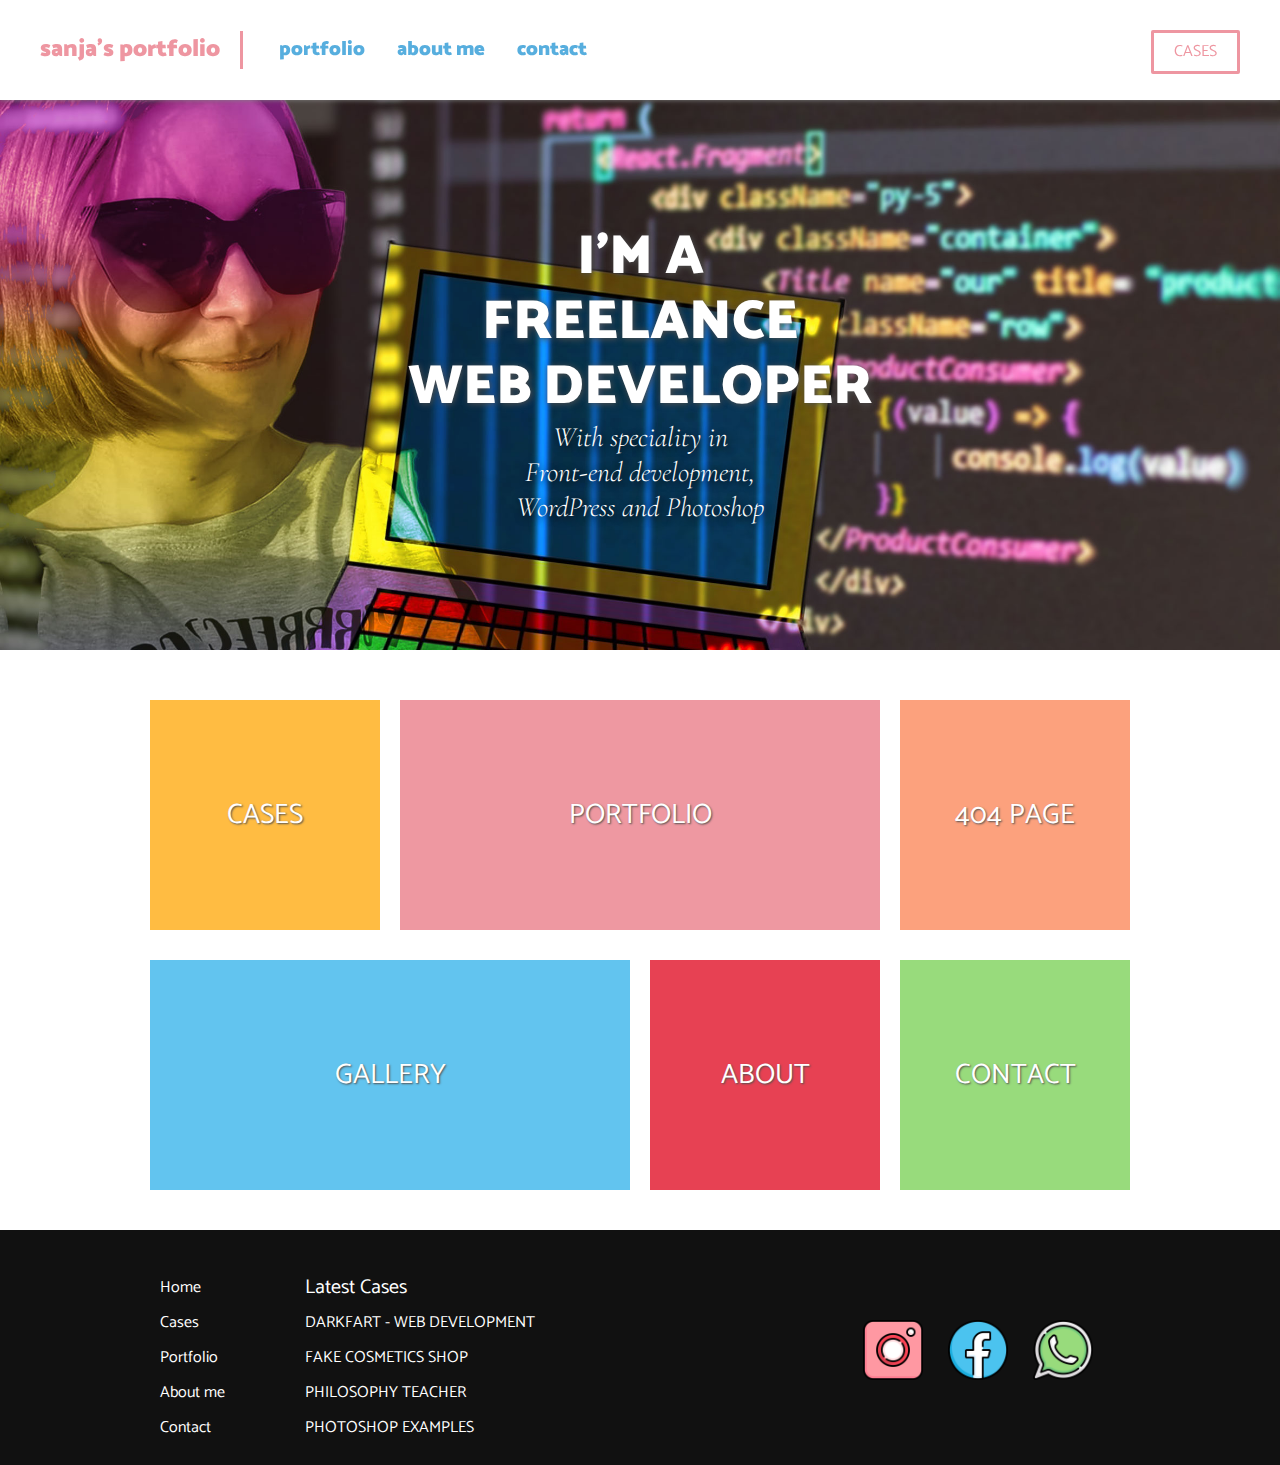
<file: index.html>
<!DOCTYPE html>
<html>
<head>
	<meta charset="utf-8">
	<title>My Portfolio</title>
	<meta name="viewport" content="width=device-width, initial-scale=1.0">
	<link rel="preconnect" href="https://fonts.gstatic.com">
	<link href="https://fonts.googleapis.com/css2?family=Catamaran:wght@100;200;300;400;500;600;700;800;900&family=Cormorant+Garamond:ital,wght@0,300;0,400;0,500;0,600;0,700;1,300;1,400;1,500;1,600;1,700&display=swap" rel="stylesheet">
	<link rel="stylesheet" type="text/css" href="style.css">
</head>

<body>


	<header>
		<a href="index.html" class="header-brand">sanja's portfolio</a>
		<nav>
			<ul>
				<li><a href="#" class="pastelportfolio">portfolio</a></li>
				<li><a href="#" class="pastelabout">about me</a></li>
				<li><a href="#" class="pastelcontact">contact</a></li>
			</ul>
			<a href="cases.html" class="header-cases">Cases</a>
		</nav>
	</header>

	<main>

		<section class="index-banner">
			<div class="vertical-center">
				<h2>I'M A<br>FREELANCE<br>WEB DEVELOPER</h2>
				<h1>With speciality in<br>Front-end development,<br> WordPress and Photoshop</h1>
			</div>
		</section>

		<div class="wrapper">
		<section class="index-links">
			<a href="cases.html" class="cases-pink"><div class="index-boxlink-square ">
				<h3>Cases</h3>
			</div></a>
			<a href="" class="cases-yellow"><div class="index-boxlink-rectangle">
				<h3>Portfolio</h3>
			</div></a>
			<a href="404.html" class="cases-blue"><div class="index-boxlink-square">
				<h3>404 Page</h3>
			</div></a>
			<a href="gallery.html" class="cases-cian"><div class="index-boxlink-rectangle">
				<h3>Gallery</h3>
			</div></a>
			<a href="" class="cases-purple"><div class="index-boxlink-square">
				<h3>About</h3>
			</div></a>
			<a href="" class="cases-green"><div class="index-boxlink-square">
				<h3>Contact</h3>
			</div></a>
		</section>
		
	</main>

	<footer>
		<ul class="footer-links-main">
			<li><a href="">Home</a></li>
			<li><a href="">Cases</a></li>
			<li><a href="">Portfolio</a></li>
			<li><a href="">About me</a></li>
			<li><a href="">Contact</a></li>
		</ul>

		<ul class="footer-links-cases">
			<li><p>Latest Cases</p></li>
			<li><a href="">DARKFART - WEB DEVELOPMENT</a></li>
			<li><a href="">FAKE COSMETICS SHOP</a></li>
			<li><a href="">PHILOSOPHY TEACHER</a></li>
			<li><a href="">PHOTOSHOP EXAMPLES</a></li>
		</ul>
		<div class="footer-sm">
			<a href="" ><img src="img/instagram-logo.png" alt="instagram icon" class="smicons"></a>
			<a href=""><img src="img/facebook-logo.png" alt="instagram logo" class="smicons"></a>
			<a href=""><img src="img/whatsapp-logo.png" alt="instagram logo" class="smicons"></a>
			
		</div>

		<!--<div>Icons made by <a href="https://www.freepik.com" title="Freepik">Freepik</a> from <a href="https://www.flaticon.com/" title="Flaticon">www.flaticon.com</a></div>-->

	</footer>
</div>

</body>


</html>
</file>
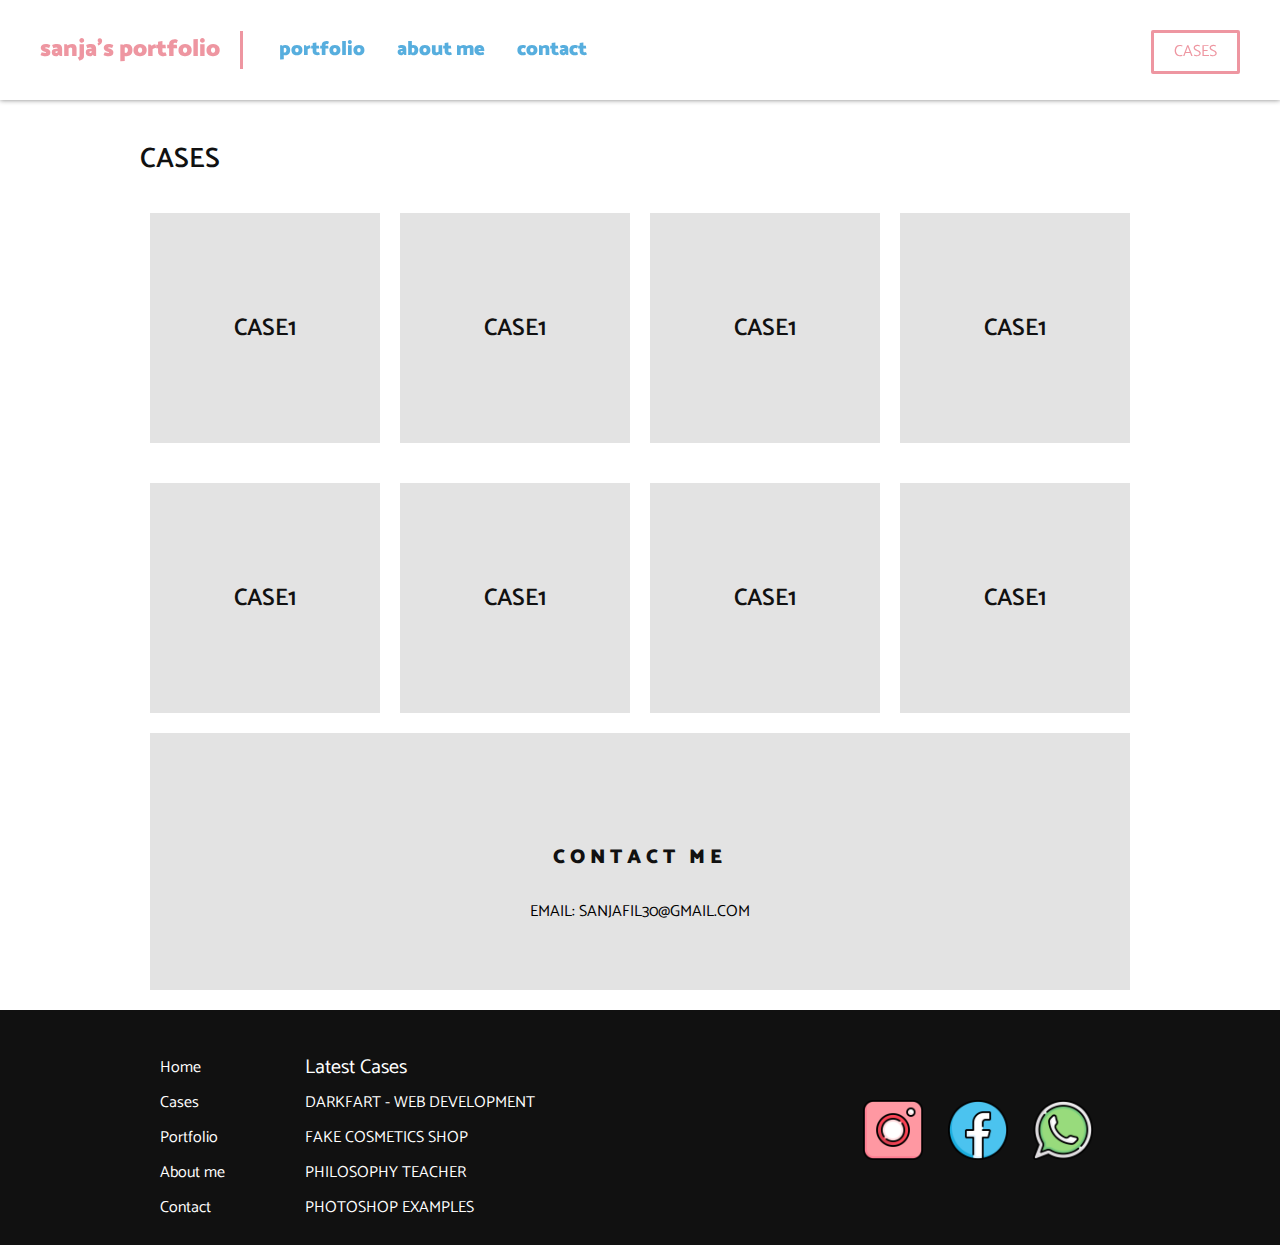
<file: cases.html>
<!DOCTYPE html>
<html>
<head>
	<meta charset="utf-8">
	<title>My Portfolio</title>
	<meta name="viewport" content="width=device-width, initial-scale=1.0">
	<link rel="preconnect" href="https://fonts.gstatic.com">
	<link href="https://fonts.googleapis.com/css2?family=Catamaran:wght@100;200;300;400;500;600;700;800;900&family=Cormorant+Garamond:ital,wght@0,300;0,400;0,500;0,600;0,700;1,300;1,400;1,500;1,600;1,700&display=swap" rel="stylesheet">
	<link rel="stylesheet" type="text/css" href="style.css">
</head>

<body>


	<header>
		<a href="index.html" class="header-brand">sanja's portfolio</a>
		<nav>
			<ul>
				<li><a href="portfolio.html" class="pastelportfolio">portfolio</a></li>
				<li><a href="about.html" class="pastelabout">about me</a></li>
				<li><a href="contact.html" class="pastelcontact">contact</a></li>
			</ul>
			<a href="cases.html" class="header-cases">Cases</a>
		</nav>
	</header>

	<main>
		<section class="cases-links">
		<div class="wrapper-cases">
			<h2>cases</h2>
		<a href="case1.html"><div class="cases-link"><p>Case1</p></div></a>
		<a href="case2.html"><div class="cases-link"><p>Case1</p></div></a>
		<a href="case3.html"><div class="cases-link"><p>Case1</p></div></a>
		<a href="case4.html"><div class="cases-link"><p>Case1</p></div></a>
		<a href="case5.html"><div class="cases-link"><p>Case1</p></div></a>
		<a href="case6.html"><div class="cases-link"><p>Case1</p></div></a>
		<a href="case7.html"><div class="cases-link"><p>Case1</p></div></a>
		<a href="case8.html"><div class="cases-link"><p>Case1</p></div></a>
		<br>
		<div class="contact-cases">
				<h2>CONTACT ME</h2> <br>
				<p>email: sanjafil30@gmail.com</p>
		</div>

		</section>

		<!--<div class="wrapper-cases1">-->
			
			
		<!--</div>-->
	</main>

	<footer>
		<ul class="footer-links-main">
			<li><a href="">Home</a></li>
			<li><a href="">Cases</a></li>
			<li><a href="">Portfolio</a></li>
			<li><a href="">About me</a></li>
			<li><a href="">Contact</a></li>
		</ul>

		<ul class="footer-links-cases">
			<li><p>Latest Cases</p></li>
			<li><a href="">DARKFART - WEB DEVELOPMENT</a></li>
			<li><a href="">FAKE COSMETICS SHOP</a></li>
			<li><a href="">PHILOSOPHY TEACHER</a></li>
			<li><a href="">PHOTOSHOP EXAMPLES</a></li>
		</ul>
		<div class="footer-sm">
			<a href="" ><img src="img/instagram-logo.png" alt="instagram icon" class="smicons"></a>
			<a href=""><img src="img/facebook-logo.png" alt="instagram logo" class="smicons"></a>
			<a href=""><img src="img/whatsapp-logo.png" alt="instagram logo" class="smicons"></a>
			
		</div>

		<!--<div>Icons made by <a href="https://www.freepik.com" title="Freepik">Freepik</a> from <a href="https://www.flaticon.com/" title="Flaticon">www.flaticon.com</a></div>-->

	</footer>
</div>

</body>


</html>
</file>
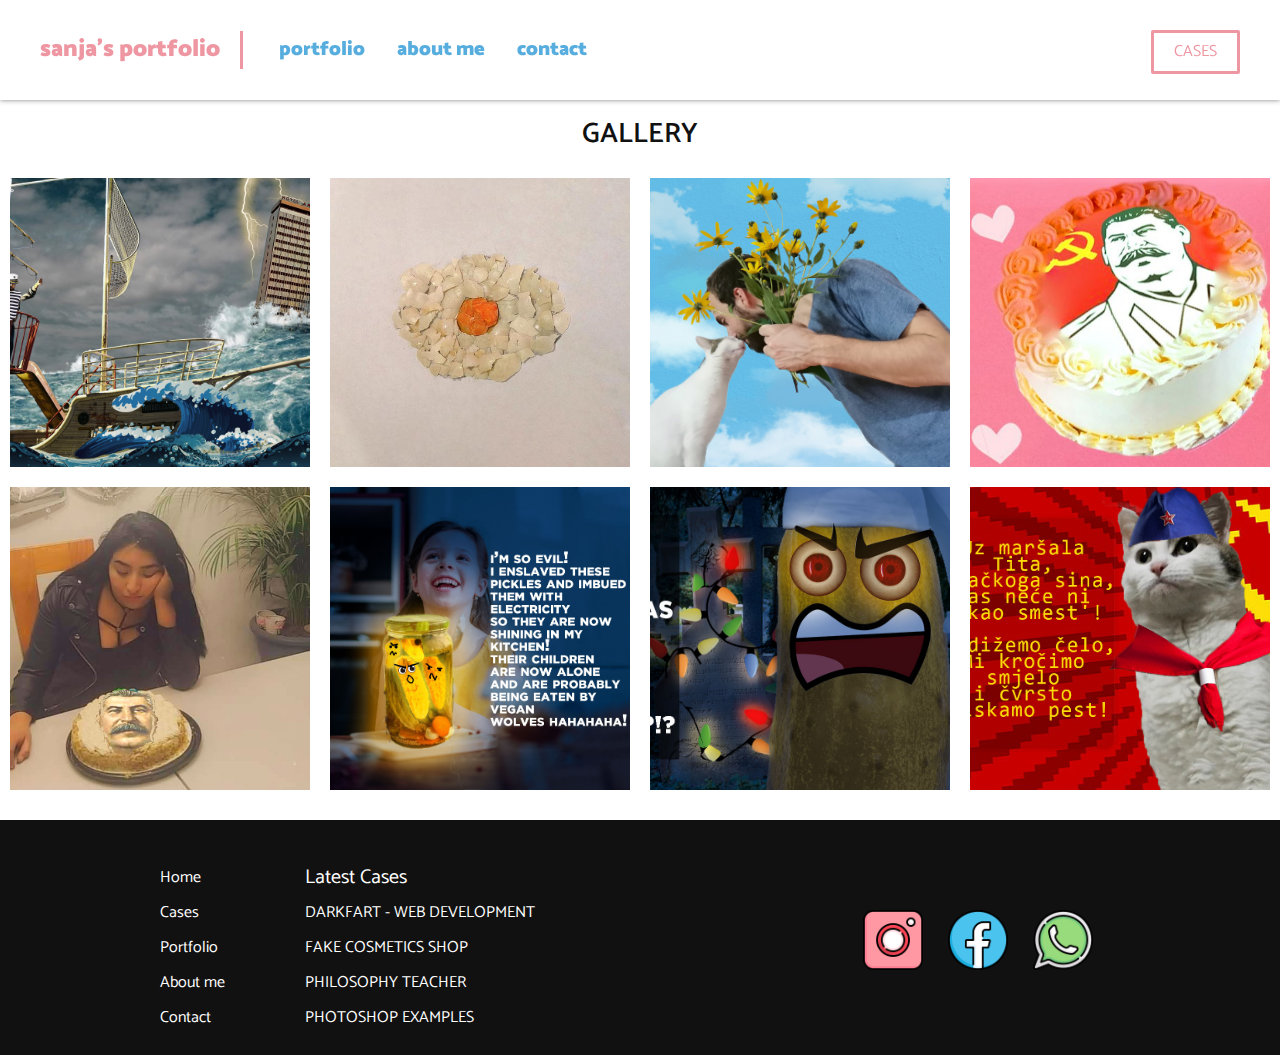
<file: gallery.html>
<!DOCTYPE html>
<html>
<head>
	<meta charset="utf-8">
	<title>My Portfolio</title>
	<meta name="viewport" content="width=device-width, initial-scale=1.0">
	<link rel="preconnect" href="https://fonts.gstatic.com">
	<link href="https://fonts.googleapis.com/css2?family=Catamaran:wght@100;200;300;400;500;600;700;800;900&family=Cormorant+Garamond:ital,wght@0,300;0,400;0,500;0,600;0,700;1,300;1,400;1,500;1,600;1,700&display=swap" rel="stylesheet">
	<link rel="stylesheet" type="text/css" href="style.css">
</head>

<body>


	<header>
		<a href="index.html" class="header-brand">sanja's portfolio</a>
		<nav>
			<ul>
				<li><a href="portfolio.html" class="pastelportfolio">portfolio</a></li>
				<li><a href="about.html" class="pastelabout">about me</a></li>
				<li><a href="contact.html" class="pastelcontact">contact</a></li>
			</ul>
			<a href="cases.html" class="header-cases">Cases</a>
		</nav>
	</header>

	<main>

		<div class="wrapper">
			<h2 class="gallery-links-h2">GALLERY</h2>
		</div>

		<section class="gallery-links">
			<a href="img/adam.jpg" class="gallery-img">
				<img src="img/adam.jpg">
			</a>
			<a href="img/egg.jpg" class="gallery-img">
				<img src="img/egg.jpg">
			</a>
			<a href="img/mace.jpg" class="gallery-img">
				<img src="img/mace.jpg">
			</a>
			<a href="img/3.png" class="gallery-img">
				<img src="img/3.png">
			</a>
			<a href="img/stalin-cake3.jpg" class="gallery-img">
				<img src="img/stalin-cake3.jpg">
			</a>
			<a href="img/jar.jpg" class="gallery-img">
				<img src="img/jar.jpg">
			</a>
			<a href="img/pickle-grave.jpg" class="gallery-img">
				<img src="img/pickle-grave.jpg">
			</a>
			<a href="img/tito.jpg" class="gallery-img">
				<img src="img/tito.jpg">
			</a>

		</section>		


	</main>

	<footer>
		<ul class="footer-links-main">
			<li><a href="">Home</a></li>
			<li><a href="">Cases</a></li>
			<li><a href="">Portfolio</a></li>
			<li><a href="">About me</a></li>
			<li><a href="">Contact</a></li>
		</ul>

		<ul class="footer-links-cases">
			<li><p>Latest Cases</p></li>
			<li><a href="">DARKFART - WEB DEVELOPMENT</a></li>
			<li><a href="">FAKE COSMETICS SHOP</a></li>
			<li><a href="">PHILOSOPHY TEACHER</a></li>
			<li><a href="">PHOTOSHOP EXAMPLES</a></li>
		</ul>
		<div class="footer-sm">
			<a href="" ><img src="img/instagram-logo.png" alt="instagram icon" class="smicons"></a>
			<a href=""><img src="img/facebook-logo.png" alt="instagram logo" class="smicons"></a>
			<a href=""><img src="img/whatsapp-logo.png" alt="instagram logo" class="smicons"></a>
			
		</div>

		<!--<div>Icons made by <a href="https://www.freepik.com" title="Freepik">Freepik</a> from <a href="https://www.flaticon.com/" title="Flaticon">www.flaticon.com</a></div>-->

	</footer>
</div>

</body>


</html>
</file>
<file: style.css>
index-linkshtml, body, div, span, object, iframe,
h1, h2, h3, h4, h5, h6, p, blockquote, pre,
abbr, address, cite, code,
del, dfn, em, img, ins, kbd, q, samp,
small, strong, sub, sup, var,
b, i,
dl, dt, dd, ol, ul, li,
fieldset, form, label, legend,
table, caption, tbody, tfoot, thead, tr, th, td,
article, aside, canvas, details, figcaption, figure,
footer, header, hgroup, menu, nav, section, summary,
time, mark, audio, video {
    margin:0;
    padding:0;
    border:0;
    outline:0;
    font-size:100%;
    vertical-align:baseline;
    background:transparent;
}

body {
    line-height:1;
}

article,aside,details,figcaption,figure,
footer,header,hgroup,menu,nav,section {
    display:block;
}

nav ul {
    list-style:none;
}

blockquote, q {
    quotes:none;
}

blockquote:before, blockquote:after,
q:before, q:after {
    content:'';
    content:none;
}

a {
    margin:0;
    padding:0;
    font-size:100%;
    vertical-align:baseline;
    background:transparent;
}

/* change colours to suit your needs */
ins {
    background-color:#ff9;
    color:#000;
    text-decoration:none;
}

/* change colours to suit your needs */
mark {
    background-color:#ff9;
    color:#000;
    font-style:italic;
    font-weight:bold;
}

del {
    text-decoration: line-through;
}

abbr[title], dfn[title] {
    border-bottom:1px dotted;
    cursor:help;
}

table {
    border-collapse:collapse;
    border-spacing:0;
}

/* change border colour to suit your needs */
hr {
    display:block;
    height:1px;
    border:0;  
    border-top:1px solid #cccccc;
    margin:1em 0;
    padding:0;
}

input, select {
    vertical-align:middle;
}

/*MY CSS*/


* {
    text-decoration: none;
}

body {
    overflow-x: hidden;
}

main {
    padding-top: 100px;
}

header {
    background-color: #fff;
    width: 100%
    height: 100px;
    position: fixed;
    top: 0;
    right:0;
    left:0;
     box-shadow: 0px 0px 5px 0px grey;
    /*border: 2px solid blue;*/
    /*overflow: hidden; /*I've added this to fix the float bug*/
}



.header-brand {
    font-family: Catamaran;
    font-size: 24px;
    font-weight: 900;
    color: #EE96A1;
    display: block;
    margin: 0 auto;
    /*border: 2px solid red;*/
    text-align: center;
    padding: 20px 0px;
}


header nav ul {
display: block;
margin: 0 auto;
width: fit-content;
height: 30px; /*Added this*/
}

header nav ul li {
    display: inline-block;
    float: left;
    list-style: none;
    padding: 0px 16px;
}

header nav ul li a{
    font-family: Catamaran;
    font-size: 16px;
    color: #57AEDE;
    font-weight: 900;
    /*text-transform: uppercase;*/
}

header .header-cases {
    display: none;
}

.header-cases:hover {
    background-color: #ee96a1;
    color: white;
    border-color: #ee96a1;
}

@media only screen and (min-width: 1000px) {


.header-brand {
    margin: 31px 0;
    /*border: 2px solid red;*/
    text-align: left;
    line-height: 38px;
    padding: 0px 20px 0px 40px;
    border-right: 3px solid #EE96A1;
    float: left; /*da ti se prikaze linijica kao border*/}

    header nav ul {
height: 60px; /*Added this*/
margin:20px 0px 0px 20px;
float: left;
}



header nav ul li a{
    line-height: 60px;
    font-size: 20px;
}

header .header-cases {
    display: block;
    font-family: Catamaran;
    font-size: 16px;
    color: #EE96A1;
    text-transform: uppercase;
     line-height: 38px;
     border: 3px solid #EE96A1;
     border-radius: 2px;
     float: right;
     margin-right: 40px;
     margin-top: 30px;
     padding: 0 20px;

}

}

/*NEW SECTION index banner*/

.index-banner {
    width: 100%;
    height: calc(100vh - 100px);
    background-image: url('img/banner1.jpg');
    background-repeat: no-repeat;
    background-position: center;
    background-size: cover;
    display: table;
}


.vertical-center {
    display: table-cell;
    vertical-align: middle;
}

.index-banner h2 {
    font-family: Catamaran;
    font-size: 55px;
    color: white;
    text-align: center;
    font-weight: 900;
    text-shadow: 1px 1px 6px #505050;
    line-height: 65px;
}

.index-banner h1 {
    font-family: Cormorant Garamond;
    font-size: 28px;
    color: white;
    text-align: center;
    font-style: italic;
    font-weight: 100;
    text-shadow: 2px 2px 8px black;
    line-height: 35px;
}

.index-links div{
    margin: 16px 16px 0px;
    width: calc(100% - 32px);
    height: 100px;
    background-color: #f2f2f2;
}

.index-links div h3 {
    font-family: Catamaran;
    font-size: 28px;
    color: #111;
    text-align: center;
    font-weight: 400;
    line-height: 100px;
    text-transform: uppercase;

}


@media only screen and (min-width: 1000px) {

.wrapper {
    margin: 0 auto;
    width: 1000px;
}

.wrapper-cases {
    margin: 0 auto;
    width: 1000px;
}

.wrapper-cases h2 {
    padding-top: 45px;
    padding-bottom: 20px
}

.index-links {
    margin-top: 30px;
    margin-bottom: 30px; 
} /*I've added this*/

.index-banner {
    background-image: url('img/banner12.jpg');
    height: 550px;
}

.index-banner h1 {
    display: block;
    width: 560px;
    margin: 0 auto;
}

.index-boxlink-square {
width: calc(100% - 32px);
}



.index-links {
    overflow: hidden;
}

.index-links div{
    margin: 20px 10px 0px;
    margin-bottom: 10px; /*dodala sam ovo*/
    height: 230px;
    background-color: #f2f2f2;
    float: left; /*WITH THIS LINE POREDJALI SMO IH JEDNO DO DRUGOG ZASTO KO ZNA*/
}

.index-boxlink-square {
width: calc(25% - 20px) !important;
}

.index-boxlink-rectangle {
width: calc(50% - 20px) !important;
}

.index-links div h3 {
    text-align: center;
    line-height: 230px;

}

}

/*CASES PAGE*/

.cases-links {
    overflow: hidden;
    margin-bottom: 20px;
}

.cases-links h2 {
font-family: Catamaran;
font-size: 28px;
font-weight: 600;
color: #111;
text-transform: uppercase;

}

.cases-links .cases-link p {
padding-top: 45%;
font-family: Catamaran;
font-size: 24px;
font-weight: 600;
color: #111;
text-align: center;
text-transform: uppercase;
}

.cases-links .cases-link {
width:230px;
height: 230px;
margin: 20px 10px 20px;
background-color: #e3e3e3;
float: left;
}

.contact-cases {
    display: flex;
    flex-direction: column;
	width: 980px;
	background-color: #e3e3e3;
	margin: 20px 10px 0px;
	padding-top: 70px;
	padding-bottom: 70px;
}

.contact-cases h2 {
	font-family: Catamaran;
	font-size: 20px;
	font-weight: 900;
	letter-spacing: 5px;
	text-align: center;
}
.contact-cases p {
	text-transform: uppercase;
	font-family: Catamaran;
	text-align: center;
}

@media only screen and (max-width: 1000px) {

.wrapper-cases {
    width: 98%;
    overflow: hidden;
}

    .cases-links .cases-link {
        width: 100%;
        margin: 10px 10px 10px 10px;
    }

    .cases-links .cases-link p {

           padding-top: 0;
    }

    .cases-link {
    	display: flex;
    	align-items: center;
    	justify-content: center;
    }

    /*.wrapper-cases1 {
    	display:flex;
    }*/

    .contact-cases {
        width: 99%;
    	display: flex;
        flex-direction: column;
    	align-items: center;
    	flex-wrap: wrap;
    }
}

/*CASE*/

.case-vid h2{
font-family: Catamaran;
font-size: 28px;
font-weight: 600;
color: #111;
text-transform: uppercase;
text-align: center;
}

.case-vid video {
    display: block;
    margin: 0 auto;
    padding: 30px 0;
}

.case-vid article h3 {
    font-family: Catamaran;
font-size: 28px;
font-weight: 600;
color: #111;
text-transform: uppercase;
padding-bottom: 20px;
}

.case-vid article div p {
font-family: Catamaran;
font-size: 16px;
font-weight: 500;
line-height: 24px;
color: #111;
column-count: 3;
column-gap: 30px;

}

/*FOOTER*/

footer {
    width: calc(100% - 80px);
    padding: 40px 40px;
    margin-top: 20px;
    background-color: #111;
    height: 180px;
    overflow: hidden;
}

footer ul {
    width: fit-content;
    float: left;
    padding-left: 20px;
}

.footer-sm {
    width: 90px;
    float: right;
  
}

.smicons {
    width: 50%;
    margin-bottom: 15px;
}

footer ul li {
    display: block;
    list-style: none;
}

footer ul li a {
font-family: Catamaran;
font-size: 13px;
color: white;
line-height: 35px;
}

.footer-links-cases
{display: none;}

@media only screen and (min-width: 1000px) {

.footer-links-cases {
    display: block;
}

footer {
    padding-bottom: 15px;
}


.footer-sm {
    display:flex;
    width: fit-content;
    position: relative;
    right: 122px;
    top: 50px;
}

.smicons {
  width: 60px;
  margin-right: 25px;
}

footer ul li p {
font-family: Catamaran;
font-size: 20px;
color: white;
line-height: 35px;
}

footer ul li a {
font-size: 16px;
}

footer ul {
    padding-right: 60px;
}

.footer-links-main {
    margin-left: 100px;
}

}


.pastelportfolio:hover {
    color: #EE96A1;
}

.pastelabout:hover {
    color: #EE96A1;
}

.pastelcontact:hover {
    color: #EE96A1;
}

.cases-pink h3 {
    background-color: #FFBC42 ;
}

.cases-yellow h3 {
    background-color: #EE98A1;}

    .cases-blue h3 {
    background-color: #fca17d;}

    .cases-purple h3 {
        background-color: #e74153;}

        .cases-cian h3 {
        background-color: #62C4EF;}

     .cases-green h3 {
        background-color: #98DB7C;}

    /*404*/


     .not-found-main 
    {display: flex;
    flex-wrap: wrap;
    flex-direction: column;
    align-items: center;
    height: 100vh;
    }

    .not-found-left {
        padding-top: 15%;
        height: 20vh;
        /*border: 2px solid red;*/
        padding-bottom: 0%;}

     .not-found-left h2 {
        text-align: center;
        font-size: 45px;
        font-family: Catamaran;
        font-weight: 800;
        color: #C73040;
    }

     .not-found-left p {
        text-align: center;
        font-size: 19px;
        margin-top: 13%;
        padding-top: 5%;
        width: 260px;
        font-family: Catamaran;
        line-height: 24px;
        color: #044b77;
    }

    .not-found-left p a {
        text-decoration: underline;
        color: #C73040;
    }

    .not-found-left p a:hover {
        color: #044b77;
    }

      .not-found {
        /*border: 2px solid red;*/
        width: 98%;
        height: 400px;
        background-size: contain;
        background-image: url("img/404new1.png");
        background-repeat: no-repeat;
        background-position: center;
        margin-top: -10%;
        /*margin: 0 auto;*/
    }

    @media only screen and (min-width: 1000px) {

    .not-found-main 
    {display: flex;
    justify-content: space-around;
    align-items: center;
    height: 100vh;
    margin-left: 5%;
    margin-top: -5%;
    }

    .not-found-left {
        display: flex;
        flex-direction: column;
        height: 80vh;
        justify-content: center;
        /*align-self: center;*/
        padding-top: 0px;
    }

    .not-found-left h2 {
        font-size: 4rem;
        font-family: Catamaran;
        font-weight: 900;
        color: #C73040;
    }

    .not-found-left p {
        font-size: 1.2rem;
        margin-top: 10px;
        width: 260px;
        font-family: Catamaran;
        line-height: 24px;
        color: #044b77;
        text-align: left;
    }

    .not-found-left p a {
        text-decoration: underline;
        color: #C73040;
    }

    .not-found-left p a:hover {
        color: #044b77;
    }

      
    .not-found {
       /* margin-top:15px;*/
        width: 50%;
        height: 80vh;
        background-size: contain;
        background-image: url("img/404new1.png");
        background-repeat: no-repeat;
        background-position: center;
        margin-top: 0%;
        /*margin: 0 auto;*/
    }
}

/*  GALLERY */

.gallery-links-h2 {
    font-family: Catamaran;
    font-size: 28px;
    color: #111;
    text-align: center;
    font-weight: 600;
    text-align: center;
    padding: 20px;
}

.gallery-links {
    display: flex;
    flex-flow: row wrap;
    justify-content: center;
}

.gallery-img {
    flex-basis: 90%;
    margin: 10px;
}

.gallery-img img {
    width: 100%;
    height: 100%;
    object-fit: cover;
}

@media only screen and (min-width: 761px) {

    .gallery-links-h2 {
        font-size: 28px;
    }

    .gallery-img {
    flex-basis: 300px;
    margin: 10px;
}

}


.index-links div h3 {
    color: white;
    text-shadow: 1px 1px 2px #505050;
}
</file>
